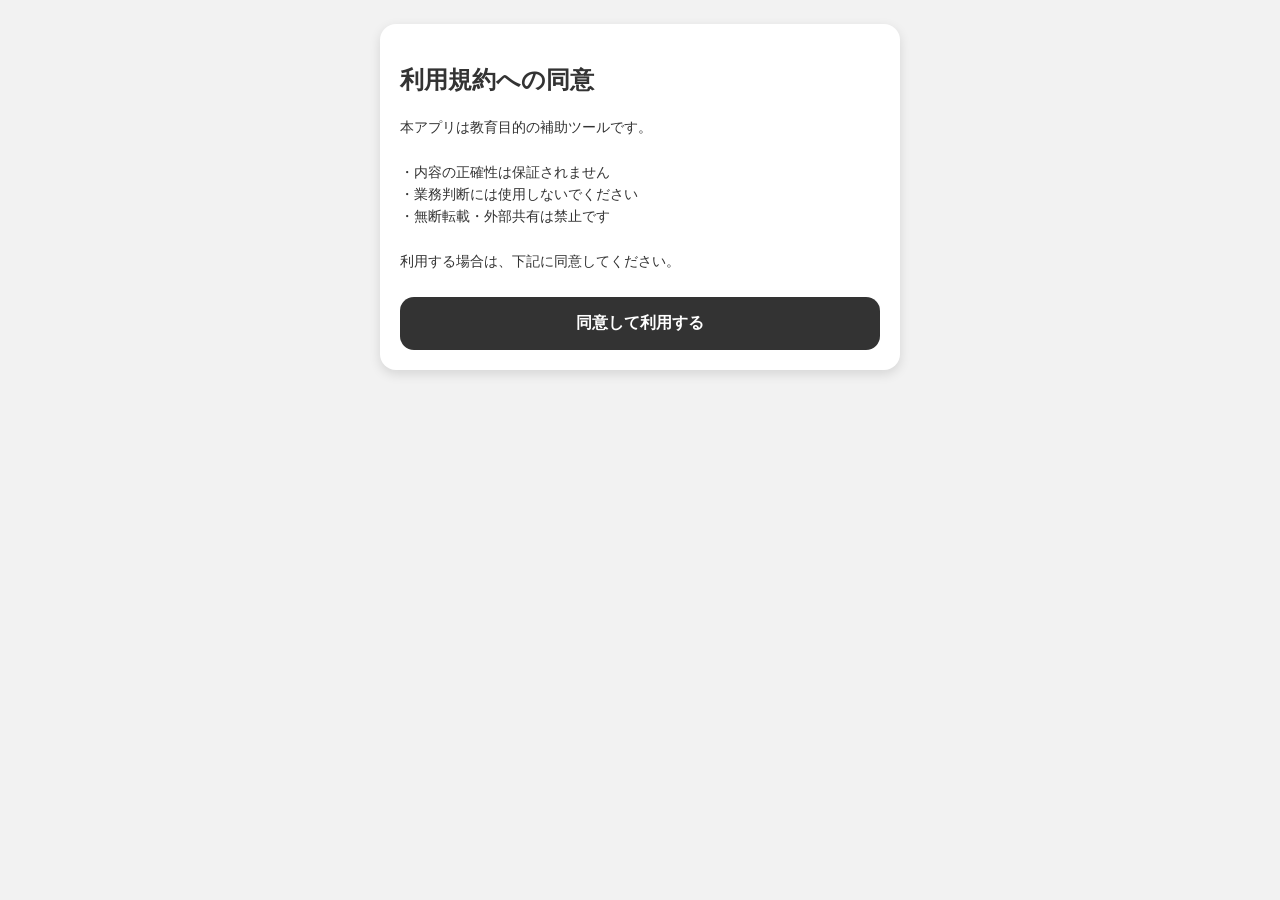
<file: index.html>
<!DOCTYPE html>
<html lang="ja">
<head>
  <meta charset="UTF-8">
  <meta name="viewport" content="width=device-width, initial-scale=1.0">
  <title>建築教育クイズ</title>
  <meta name="theme-color" content="#1976d2">
  <meta name="apple-mobile-web-app-capable" content="yes">
  <meta name="apple-mobile-web-app-status-bar-style" content="default">
  <meta name="apple-mobile-web-app-title" content="建築教育クイズ">
  <link rel="manifest" href="manifest.json">
  <link rel="apple-touch-icon" href="icons/icon-192.png">
  <link rel="stylesheet" href="style.css">
</head>
<body>
  <div class="container">
    <h1>📘 建築教育クイズ</h1>
    <p class="subtext">学習する分野を選択してください</p>
    <div id="groupList"></div>
  </div>

<script>
  const list = document.getElementById("groupList");

  fetch("./all_menus.json")
    .then(res => {
      if (!res.ok) {
        throw new Error(`all_menus.json 読込失敗: ${res.status} ${res.statusText}`);
      }
      return res.json();
    })
    .then(data => {
      const menus = Array.isArray(data.menus) ? data.menus : [];

      if (menus.length === 0) {
        list.innerHTML = "<p>メニューがありません。</p>";
        return;
      }

      menus.forEach(menu => {
        const btn = document.createElement("button");
        btn.className = "card-btn";
        btn.textContent = `${menu.menu_name} (${menu.quiz_count}テーマ)`;
        btn.onclick = () => {
          location.href = "app.html?group=" + encodeURIComponent(menu.menu_name);
        };
        list.appendChild(btn);
      });
    })
    .catch(err => {
      console.error(err);
      list.innerHTML = `<p>読込エラー: ${escapeHtml(err.message)}</p>`;
    });
</script>

<script>
  if ("serviceWorker" in navigator) {
    window.addEventListener("load", () => {
      navigator.serviceWorker.register("./service-worker.js")
        .then(() => console.log("Service Worker registered"))
        .catch(err => console.error("Service Worker registration failed:", err));
    });
  }
</script>

<script>
  function escapeHtml(str) {
    return String(str)
      .replace(/&/g, "&amp;")
      .replace(/</g, "&lt;")
      .replace(/>/g, "&gt;")
      .replace(/"/g, "&quot;")
      .replace(/'/g, "&#39;");
  }
</script>

<!-- ここから別タグにする -->
<script src="consent.js"></script>
<script>
  checkConsent();
</script>

</body>
</html>
</file>
<file: style.css>
body {
  font-family: sans-serif;
  background: #f2f2f2;
  margin: 0;
  padding: 12px;
  color: #333;
}

.container {
  max-width: 520px;
  margin: 0 auto;
}

h1 {
  text-align: center;
  font-size: 28px;
  margin-top: 12px;
  margin-bottom: 8px;
}

.subtext {
  text-align: center;
  color: #666;
  font-size: 14px;
  margin-bottom: 16px;
}

.topbar {
  display: flex;
  align-items: center;
  gap: 10px;
  margin-bottom: 14px;
}

.group-title {
  font-weight: bold;
  font-size: 16px;
  color: #1976d2;
  word-break: break-all;
}

.menu-card,
.card,
.answer,
.error-card {
  background: #fff;
  border-radius: 16px;
  box-shadow: 0 4px 12px rgba(0, 0, 0, 0.12);
}

.menu-card {
  padding: 18px;
}

.menu-title {
  text-align: center;
  margin-top: 0;
  margin-bottom: 8px;
}

.card {
  padding: 20px;
  margin: 12px 0;
}

.question-card {
  font-size: 20px;
  line-height: 1.7;
  font-weight: bold;
  text-align: left;
  white-space: pre-wrap;
}

.answer {
  padding: 16px;
  margin-top: 12px;
  background: #fff6d8;
  border: 1px solid #f0d98b;
  text-align: left;
  white-space: normal;
  line-height: 1.6;
}

.card-btn,
.main-btn,
.next,
.ok,
.ng,
.small-btn {
  border: none;
  border-radius: 14px;
  font-size: 16px;
  font-weight: bold;
  cursor: pointer;
}

.card-btn,
.main-btn,
.next {
  width: 100%;
  padding: 16px;
  margin-top: 10px;
}

.card-btn {
  background: #1976d2;
  color: #fff;
}

.main-btn {
  background: #333;
  color: #fff;
}

.next {
  background: #111;
  color: #fff;
}

.small-btn {
  background: #e3f2fd;
  color: #1976d2;
  padding: 10px 14px;
}

.judge-area {
  display: flex;
  justify-content: space-between;
  gap: 10px;
  margin-top: 14px;
}

.ok,
.ng {
  width: 50%;
  padding: 15px;
  color: #fff;
}

.ok {
  background: #43a047;
}

.ng {
  background: #e53935;
}

.counter,
.type-label,
.stats {
  text-align: center;
  margin-top: 10px;
}

.counter {
  color: #777;
  font-size: 14px;
}

.type-label {
  color: #1976d2;
  font-weight: bold;
  font-size: 15px;
}

.stats {
  margin-top: 16px;
  font-weight: bold;
  color: #555;
}

.error-card {
  padding: 24px;
  margin-top: 40px;
  text-align: center;
}

.hidden {
  display: none !important;
}


/* ===== 解説画像 ===== */
.explanation-image-area { text-align: center; }
.explanation-image-title { font-weight: bold; font-size: 17px; margin-bottom: 12px; text-align: center; }
.explanation-image { display: block; width: 100%; max-width: 100%; height: auto; margin: 0 auto; border-radius: 10px; object-fit: contain; }

@media (max-width: 480px) {
  body {
    padding: 10px;
  }

  h1 {
    font-size: 24px;
  }

  .question-card {
    font-size: 18px;
  }

  .card-btn,
  .main-btn,
  .next,
  .ok,
  .ng {
    font-size: 15px;
  }
}
</file>
